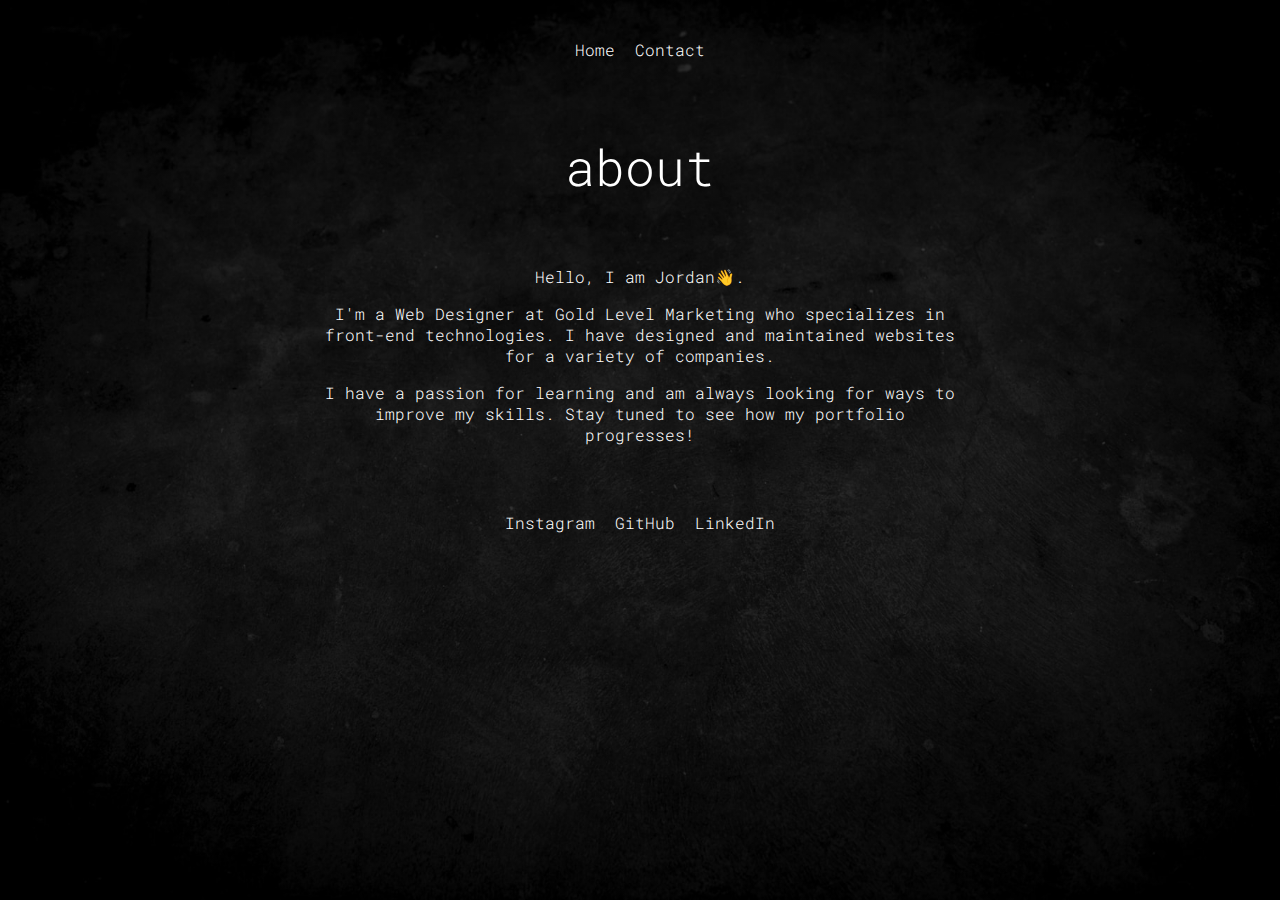
<file: src/pages/about.html>
<!DOCTYPE html>
<html lang="en">
  <head>
    <meta charset="UTF-8" />
    <meta http-equiv="X-UA-Compatible" content="IE=edge" />
    <meta name="viewport" content="width=device-width, initial-scale=1.0" />
    <title>About</title>
    <link rel="stylesheet" href="../styles.css" />
  </head>
  <body>
    <header>
      <ul>
        <a href="../../index.html"><li>Home</li></a>
        <a href="contact.html"><li>Contact</li></a>
      </ul>
    </header>

    <section>
      <h2 class="subtitle">about</h2>

      <div class="about-me">
        <p>Hello, I am Jordan👋.</p>

        <p>
          I'm a Web Designer at Gold Level Marketing who specializes in
          front-end technologies. I have designed and maintained websites for a
          variety of companies.
        </p>
        <p>
          I have a passion for learning and am always looking for ways to
          improve my skills. Stay tuned to see how my portfolio progresses!
        </p>
      </div>
    </section>

    <footer class="sub-pages-footer">
      <ul>
        <a href="https://www.instagram.com/jordnlnn/"><li>Instagram</li></a>
        <a href="https://github.com/jordnlnn"><li>GitHub</li></a>
        <a href=""><li>LinkedIn</li></a>
      </ul>
    </footer>
  </body>
</html>
</file>
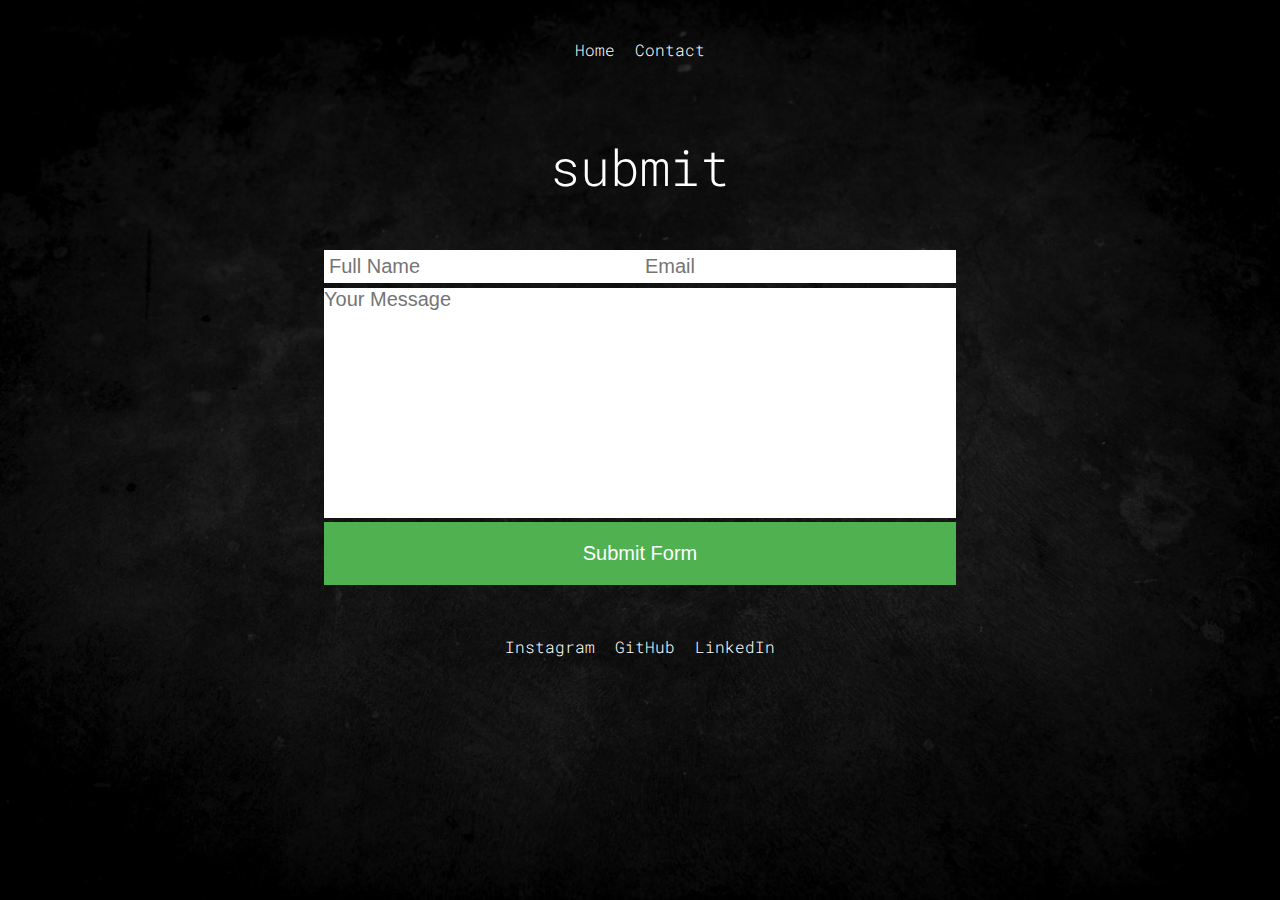
<file: src/pages/contact.html>
<!DOCTYPE html>
<html lang="en">
  <head>
    <meta charset="UTF-8" />
    <meta http-equiv="X-UA-Compatible" content="IE=edge" />
    <meta name="viewport" content="width=device-width, initial-scale=1.0" />
    <title>Contact Jordan</title>
    <link rel="stylesheet" href="../styles.css" />
  </head>
  <body>
    <header>
      <ul>
        <a href="../../index.html"><li>Home</li></a>
        <a href="contact.html"><li>Contact</li></a>
      </ul>
    </header>

    <section>
      <h2 class="subtitle">submit</h2>

      <div class="form-submit">
        <form name="submit-form" target="_blank" method="POST" netlify>
          <input type="hidden" name="_captcha" value="false" />

          <input type="hidden" name="_next" />

          <div class="form-row">
            <input
              name="name"
              class="form-control"
              placeholder="Full Name"
              required
            />
            <input
              name="email"
              class="form-control"
              placeholder="Email"
              required
            />
          </div>
          <textarea
            placeholder="Your Message"
            name="message"
            rows="10"
            required
          ></textarea>
          <button type="submit">Submit Form</button>
        </form>
      </div>
    </section>

    <footer class="sub-pages-footer">
      <ul>
        <a href="https://www.instagram.com/jordnlnn/"><li>Instagram</li></a>
        <a href="https://github.com/jordnlnn"><li>GitHub</li></a>
        <a href=""><li>LinkedIn</li></a>
      </ul>
    </footer>
  </body>
</html>
</file>
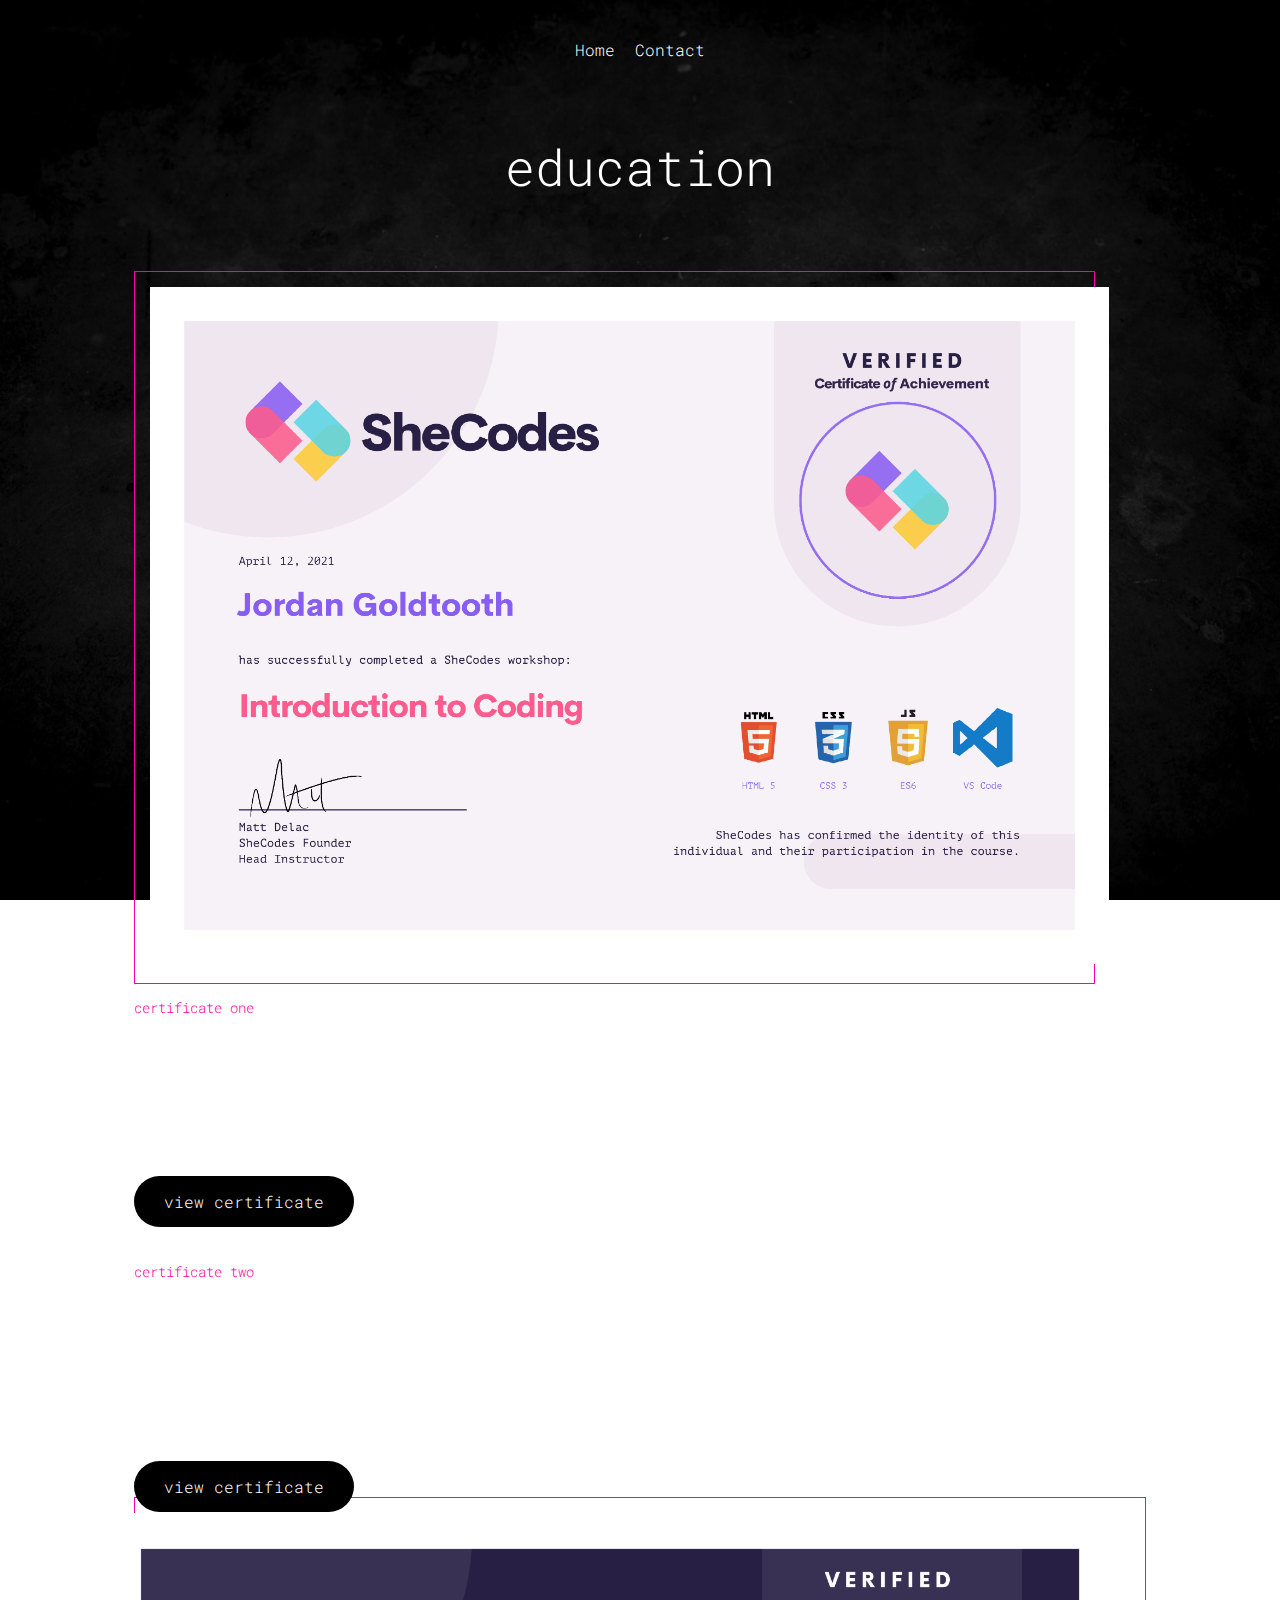
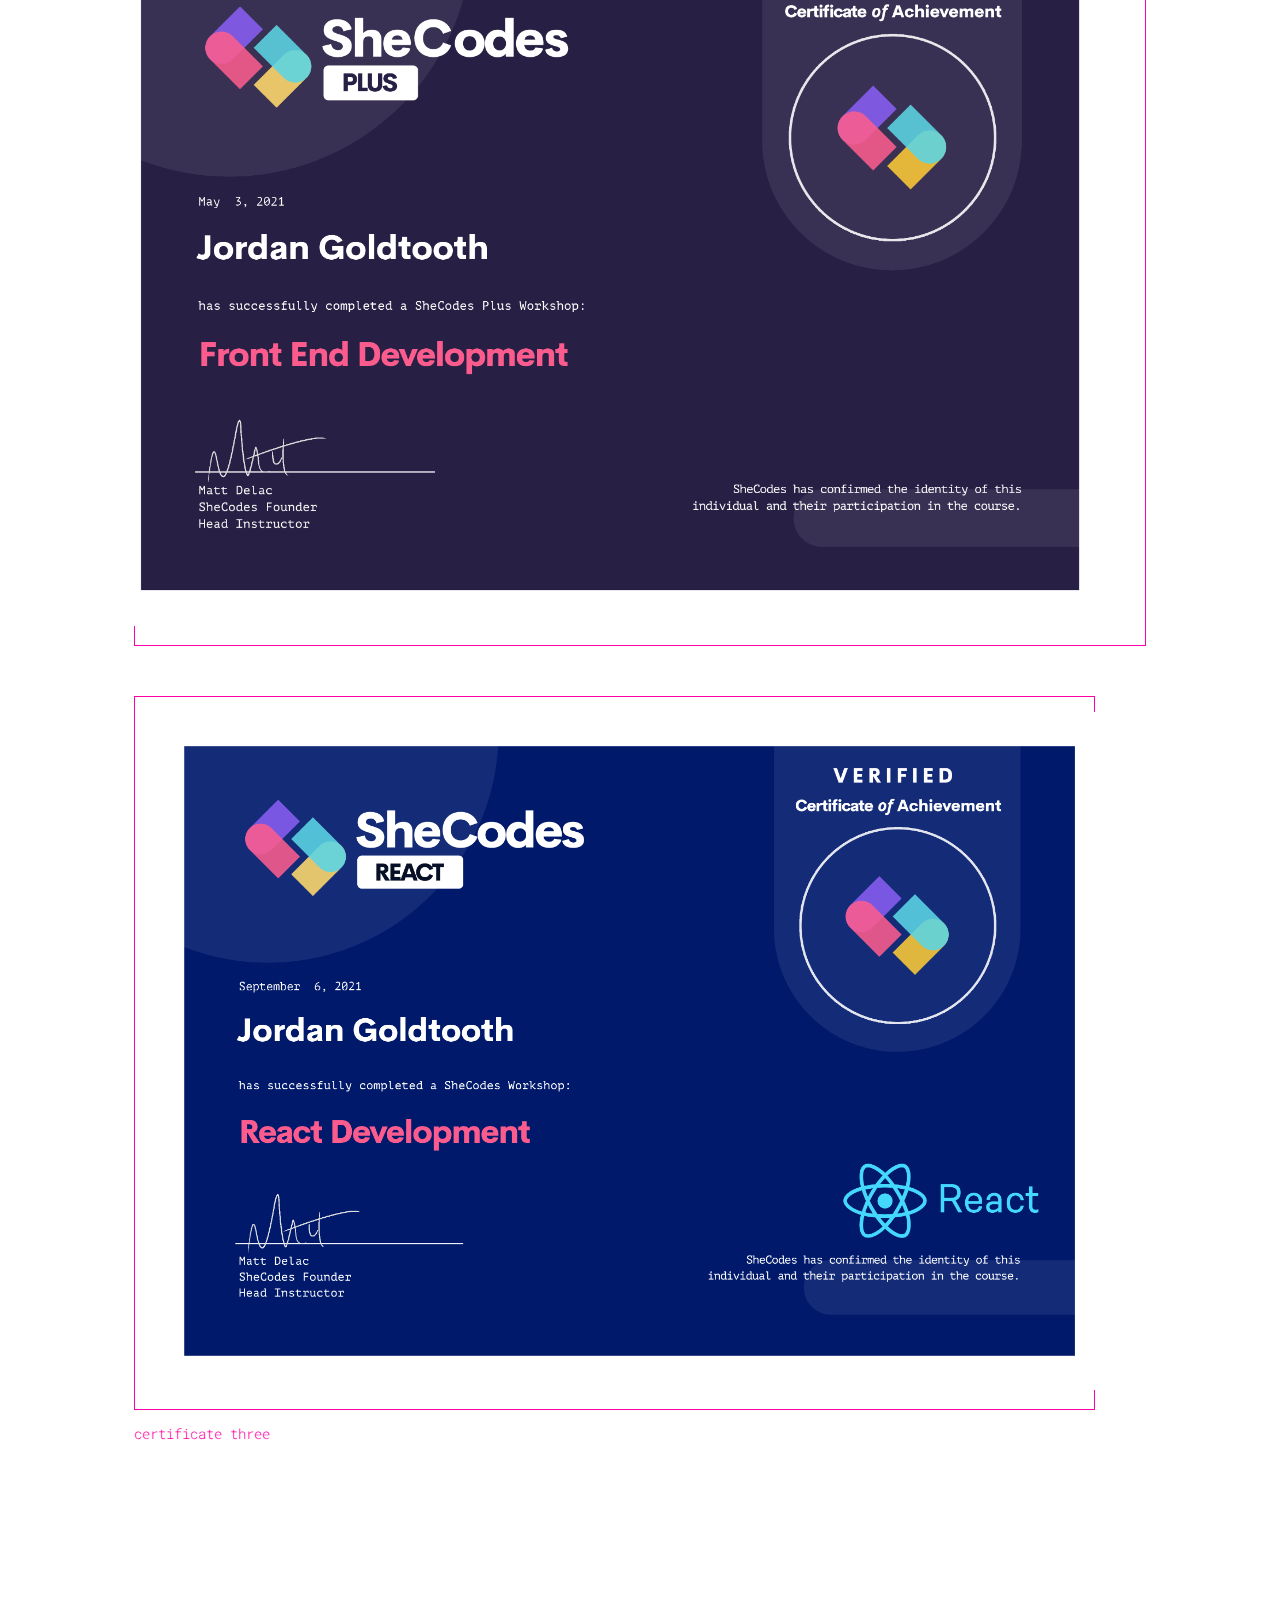
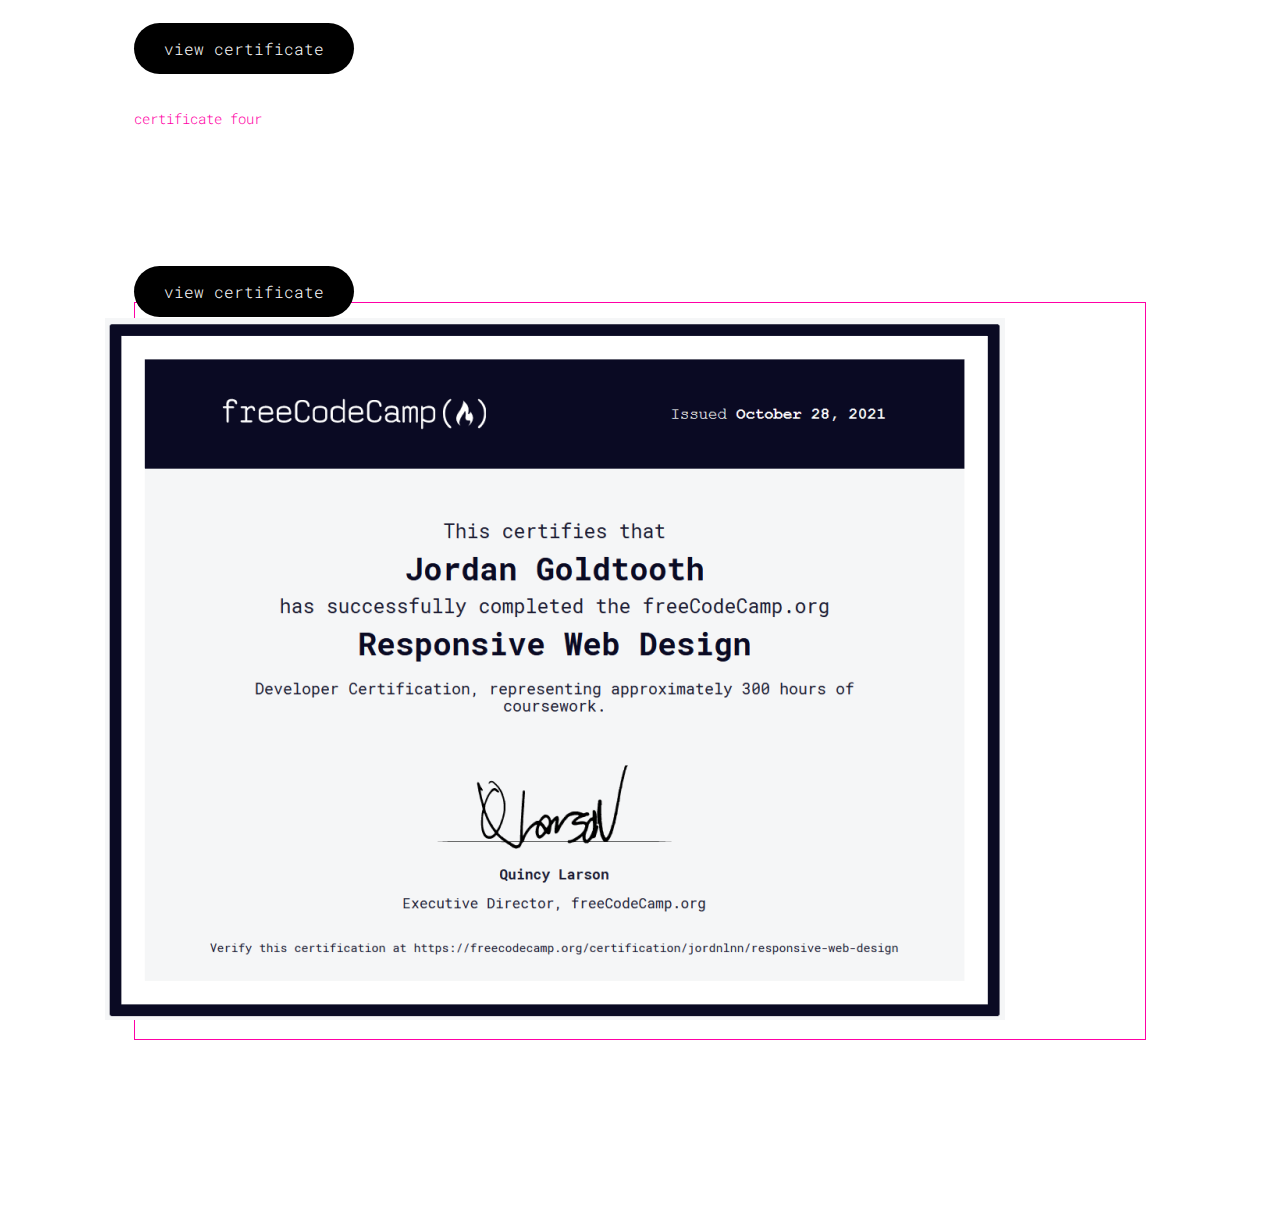
<file: src/pages/education.html>
<!DOCTYPE html>
<html lang="en">
  <head>
    <meta charset="UTF-8" />
    <meta http-equiv="X-UA-Compatible" content="IE=edge" />
    <meta name="viewport" content="width=device-width, initial-scale=1.0" />
    <title>Education</title>
    <!--bootstrap-->
    <link
      href="https://cdn.jsdelivr.net/npm/bootstrap@5.1.3/dist/css/bootstrap.min.css"
      rel="stylesheet"
      integrity="sha384-1BmE4kWBq78iYhFldvKuhfTAU6auU8tT94WrHftjDbrCEXSU1oBoqyl2QvZ6jIW3"
      crossorigin="anonymous"
    />

    <!--css stylesheet-->
    <link rel="stylesheet" href="../styles.css" />
  </head>

  <body>
    <header>
      <ul>
        <a href="../../index.html"><li>Home</li></a>
        <a href="contact.html"><li>Contact</li></a>
      </ul>
    </header>

    <section>
      <h2 class="subtitle">education</h2>
      <br />
      <!--bootstrap container begins-->

      <div class="container education-details">
        <!--first row begins-->
        <div class="row">
          <!--first column-->
          <div class="col align-self-center text-center mt-4 first-column">
            <img
              src="../../intro-to-coding-shecodes-cert.png"
              id="intro-to-coding-img"
              class="img-fluid"
            />
          </div>
          <!--second column-->
          <div class="col align-self-center second-column">
            <p class="date-details">certificate one</p>
            <h4 class="project-title">Introduction To Coding</h4>
            <p class="certificate-description">
              Completed in April 2021 at the SheCodes Workshops. Taking this
              workshop I learned about HTML, CSS, and Javascript.
            </p>

            <a
              href="https://www.shecodes.io/certificates/8cbd544f778a0fa673c24ef33a76ca03"
              class="certificate-link"
              >view certificate</a
            >
          </div>
        </div>

        <!--second row begins-->
        <div class="row">
          <!--first column-->
          <div class="col align-self-center second-column">
            <p class="date-details">certificate two</p>
            <h4 class="project-title">Front End Development</h4>
            <p class="certificate-description">
              Completed in May 2021 with the SheCodes Workshops. In this
              workshop I learned about applying my front-end development skills
              to build a weather app that utilizes the OpenWeather API to
              display real-world weather.
            </p>
            <a
              href="https://www.shecodes.io/certificates/3c76e2236ccffea95a9188031184d95c"
              class="certificate-link"
              >view certificate</a
            >
          </div>
          <!--second column-->
          <div
            class="col align-self-center text-center mt-4 alternating-column"
          >
            <img
              src="../../front-end-development-shecodes-cert.png"
              class="alternating-img"
            />
          </div>
        </div>
        <!--second row ends-->

        <!--third row begins-->
        <div class="row">
          <!--first column-->
          <div class="col align-self-center text-center mt-4 first-column">
            <img src="../../react-shecodes-cert.png" class="img-fluid" />
          </div>
          <!--second column-->
          <div class="col align-self-center second-column">
            <p class="date-details">certificate three</p>
            <h4 class="project-title">React Development</h4>
            <p class="certificate-description">
              Completed in September 2021 with the SheCodes Workshops. In this
              workshop I built two projects (a new weather app and a dictionary
              page) that utilizes the OpenWeather API, Pexels API, and the Free
              Dictionary API.
            </p>
            <a
              href="https://www.shecodes.io/certificates/7d6d7be633e26110ea2c4dd05a8e5daf"
              class="certificate-link"
              >view certificate</a
            >
          </div>
        </div>

        <!--fourth row begins-->
        <div class="row">
          <!--first column-->
          <div class="col align-self-center second-column">
            <p class="date-details">certificate four</p>
            <h4 class="project-title">Responsive Web Design</h4>
            <p class="certificate-description">
              Completed in October 2021 with the FreeCodeCamp online curriculum.
            </p>
            <a
              href="https://www.freecodecamp.org/certification/jordnlnn/responsive-web-design"
              class="certificate-link"
              >view certificate</a
            >
          </div>
          <!--second column-->

          <div
            class="col align-self-center text-center mt-4 alternating-column"
          >
            <img
              src="../../fcc-responsive-web-design-cert-resized.png"
              class="alternating-img"
            />
          </div>
        </div>
        <!--fourth row ends-->

        <!--last container div-->
      </div>
    </section>

    <footer class="sub-pages-footer">
      <ul>
        <a href="https://www.instagram.com/jordnlnn/"><li>Instagram</li></a>
        <a href="https://github.com/jordnlnn"><li>GitHub</li></a>
        <a href=""><li>LinkedIn</li></a>
      </ul>
    </footer>
  </body>
</html>
</file>
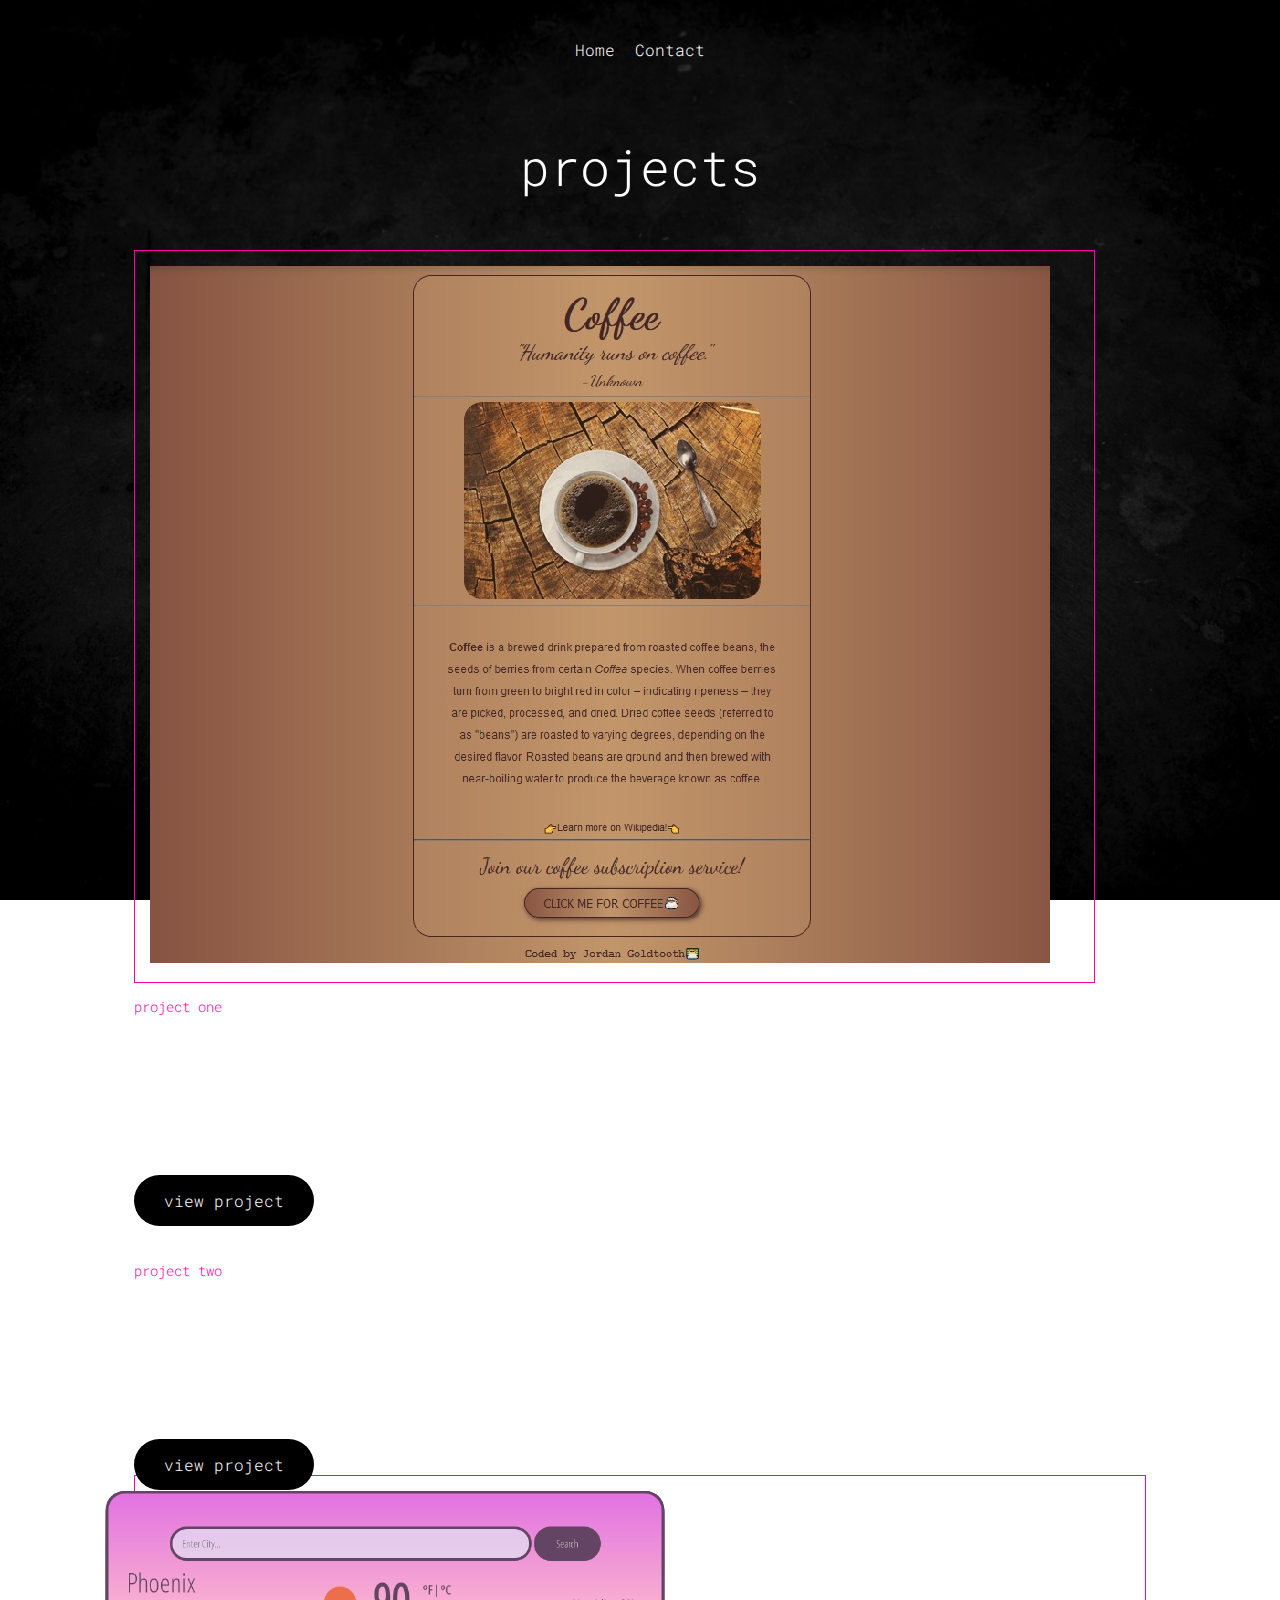
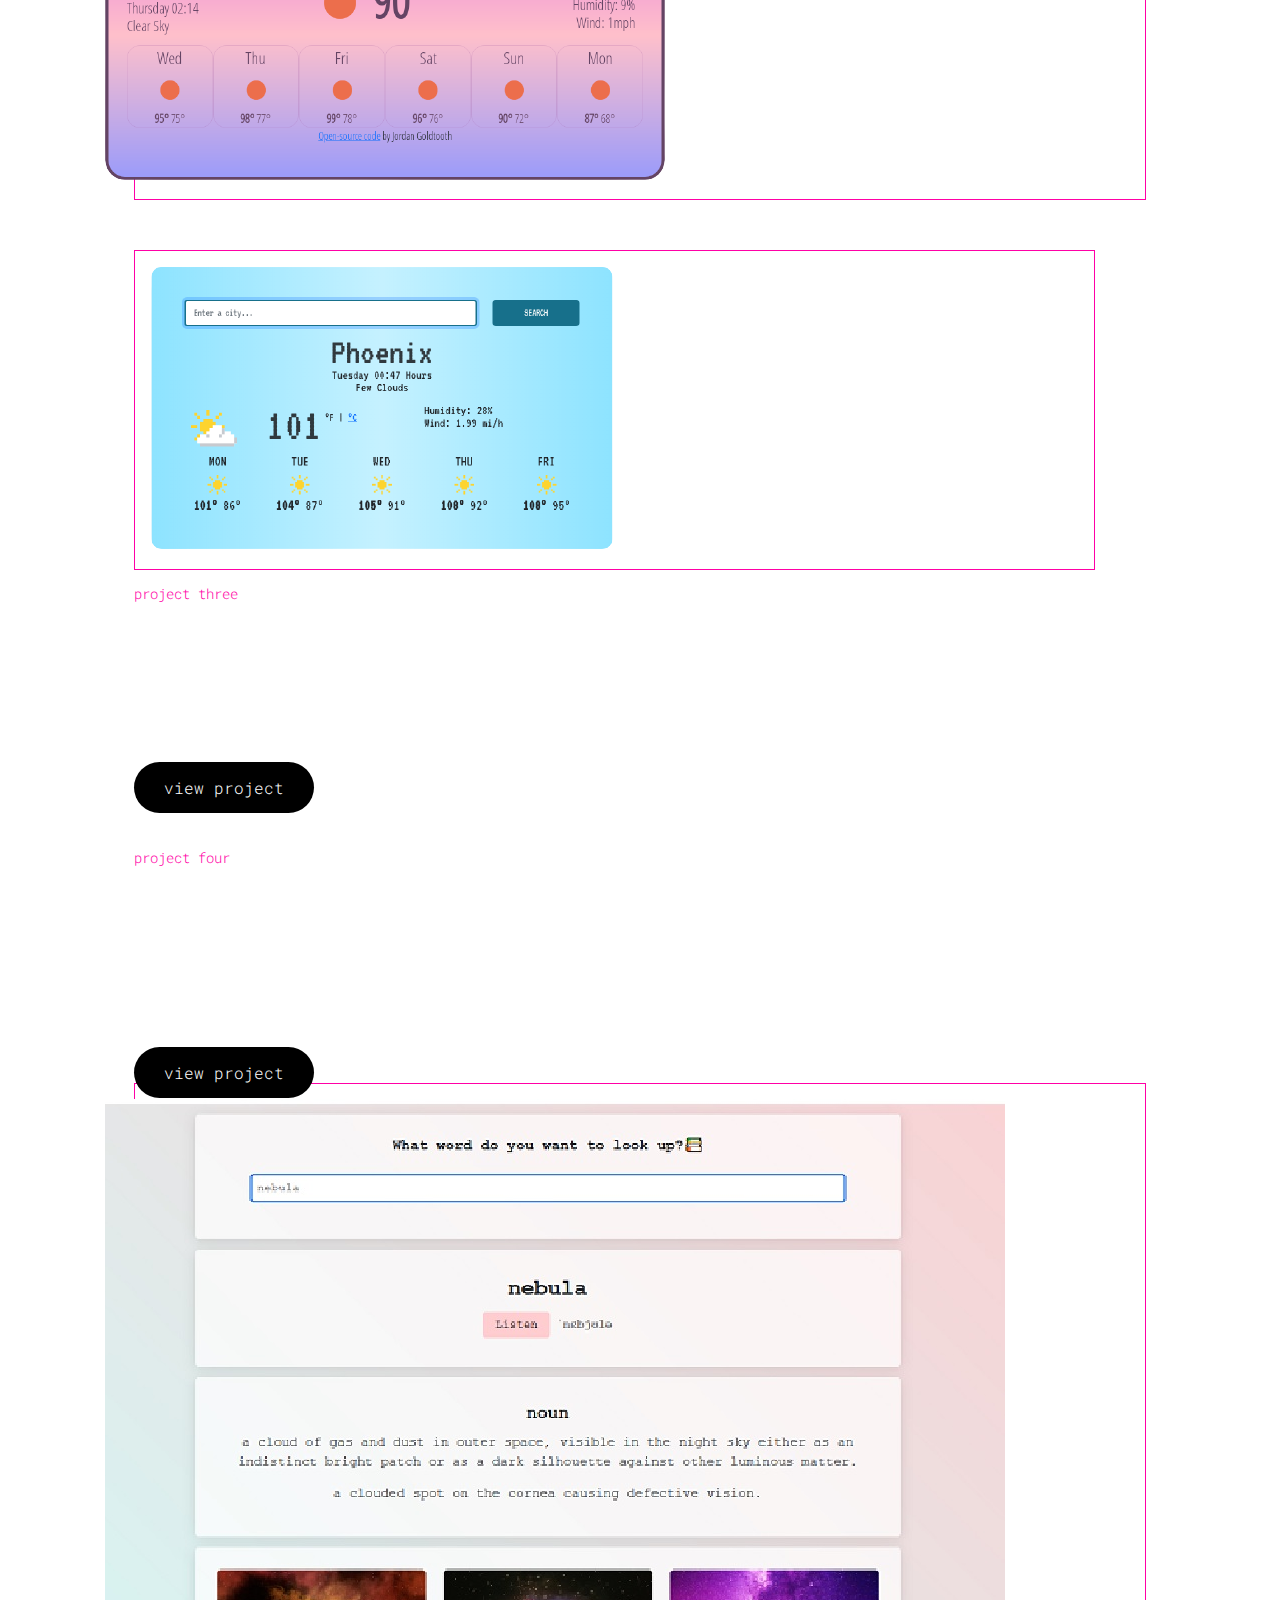
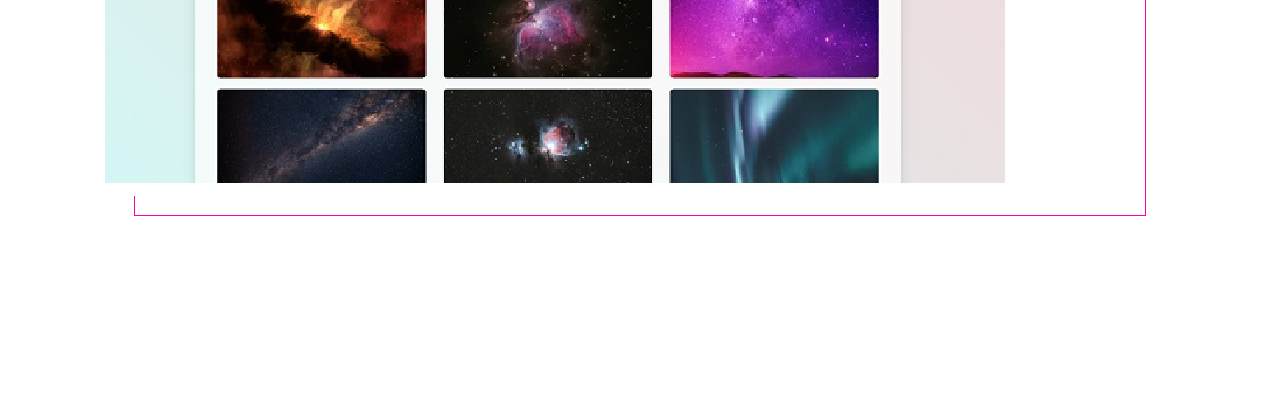
<file: src/pages/projects.html>
<!DOCTYPE html>
<html lang="en">
  <head>
    <meta charset="UTF-8" />
    <meta http-equiv="X-UA-Compatible" content="IE=edge" />
    <meta name="viewport" content="width=device-width, initial-scale=1.0" />
    <title>Projects</title>
    <!--bootstrap-->
    <link
      href="https://cdn.jsdelivr.net/npm/bootstrap@5.1.3/dist/css/bootstrap.min.css"
      rel="stylesheet"
      integrity="sha384-1BmE4kWBq78iYhFldvKuhfTAU6auU8tT94WrHftjDbrCEXSU1oBoqyl2QvZ6jIW3"
      crossorigin="anonymous"
    />
    <!--css stylesheet-->
    <link rel="stylesheet" href="../styles.css" />
  </head>
  <body>
    <header>
      <ul>
        <a href="../../index.html"><li>Home</li></a>
        <a href="contact.html"><li>Contact</li></a>
      </ul>
    </header>

    <section>
      <h2 class="subtitle">projects</h2>

      <div class="container education-details">
        <!--first row begins-->
        <div class="row">
          <!--first column-->
          <div class="col align-self-center text-center mt-4 first-column">
            <img
              src="../../coffee-landing-page.jpg"
              id="coffee-landing-page-pic"
              class="img-fluid"
            />
          </div>
          <!--second column-->
          <div class="col align-self-center second-column">
            <p class="date-details">project one</p>
            <h4 class="project-title">Coffee Landing Page</h4>
            <p class="project-details">
              Static landing page that contains an interactive question. Built
              with HTML, CSS, and Javascript. Completed in April 2021.
            </p>

            <a
              href="https://www.shecodes.io/workshops/shecodes-online-workshop-60-0/projects/292319"
              class="certificate-link"
              >view project</a
            >
          </div>
        </div>
        <!--first row ends-->

        <!--second row begins-->
        <div class="row">
          <!--first column-->
          <div class="col align-self-center second-column">
            <p class="date-details">project two</p>
            <h4 class="project-title">Weather Project</h4>

            <p class="project-details">
              Weather application that uses the OpenWeather API to display the
              weather in real time in a 6-day format. Built with HTML, CSS,
              Bootstrap, and Javascript.
            </p>
            <a
              href="https://dazzling-swanson-d72047.netlify.app"
              class="certificate-link"
              >view project</a
            >
          </div>
          <!--second column-->
          <div
            class="col align-self-center text-center mt-4 alternating-column"
          >
            <img
              src="../../first-weather-project-cropped.png"
              class="alternating-img"
            />
          </div>
        </div>
        <!--second row ends-->

        <!--third row begins-->
        <div class="row">
          <!--first column-->
          <div class="col align-self-center text-center mt-4 first-column">
            <img
              src="../../react-weather-project-cropped.png"
              id="intro-to-coding-img"
              class="img-fluid"
            />
          </div>
          <!--second column-->
          <div class="col align-self-center second-column">
            <p class="date-details">project three</p>
            <h4 class="project-title">Weather Project 2.0</h4>
            <p class="project-details">
              Weather application that uses the OpenWeather API to display the
              weather in real time in a 5-day format. Built with HTML, CSS,
              Bootstrap, and React.
            </p>

            <a
              href="https://youthful-neumann-4996fb.netlify.app"
              class="certificate-link"
              >view project</a
            >
          </div>
        </div>
        <!--third row ends-->

        <!--fourth row begins-->
        <div class="row">
          <!--first column-->
          <div class="col align-self-center second-column">
            <p class="date-details">project four</p>
            <h4 class="project-title">Dictionary Project</h4>

            <p class="project-details">
              Dictionary landing page where you can search for words, listen to
              pronunciation, see different definitions based on word type, and
              see example photos. Built with HTML, CSS, React, Bootstrap, Pexels
              API, and Free Dictionary API.
            </p>
            <a
              href="https://zealous-bartik-1e08ce.netlify.app"
              class="certificate-link"
              >view project</a
            >
          </div>
          <!--second column-->
          <div
            class="col align-self-center text-center mt-4 alternating-column"
          >
            <img src="../../react-dictionary.jpg" class="alternating-img" />
          </div>
        </div>
        <!--fourth row ends-->
      </div>
    </section>

    <footer class="sub-pages-footer">
      <ul>
        <a href="https://www.instagram.com/jordnlnn/"><li>Instagram</li></a>
        <a href="https://github.com/jordnlnn"><li>GitHub</li></a>
        <a href=""><li>LinkedIn</li></a>
      </ul>
    </footer>
  </body>
</html>
</file>
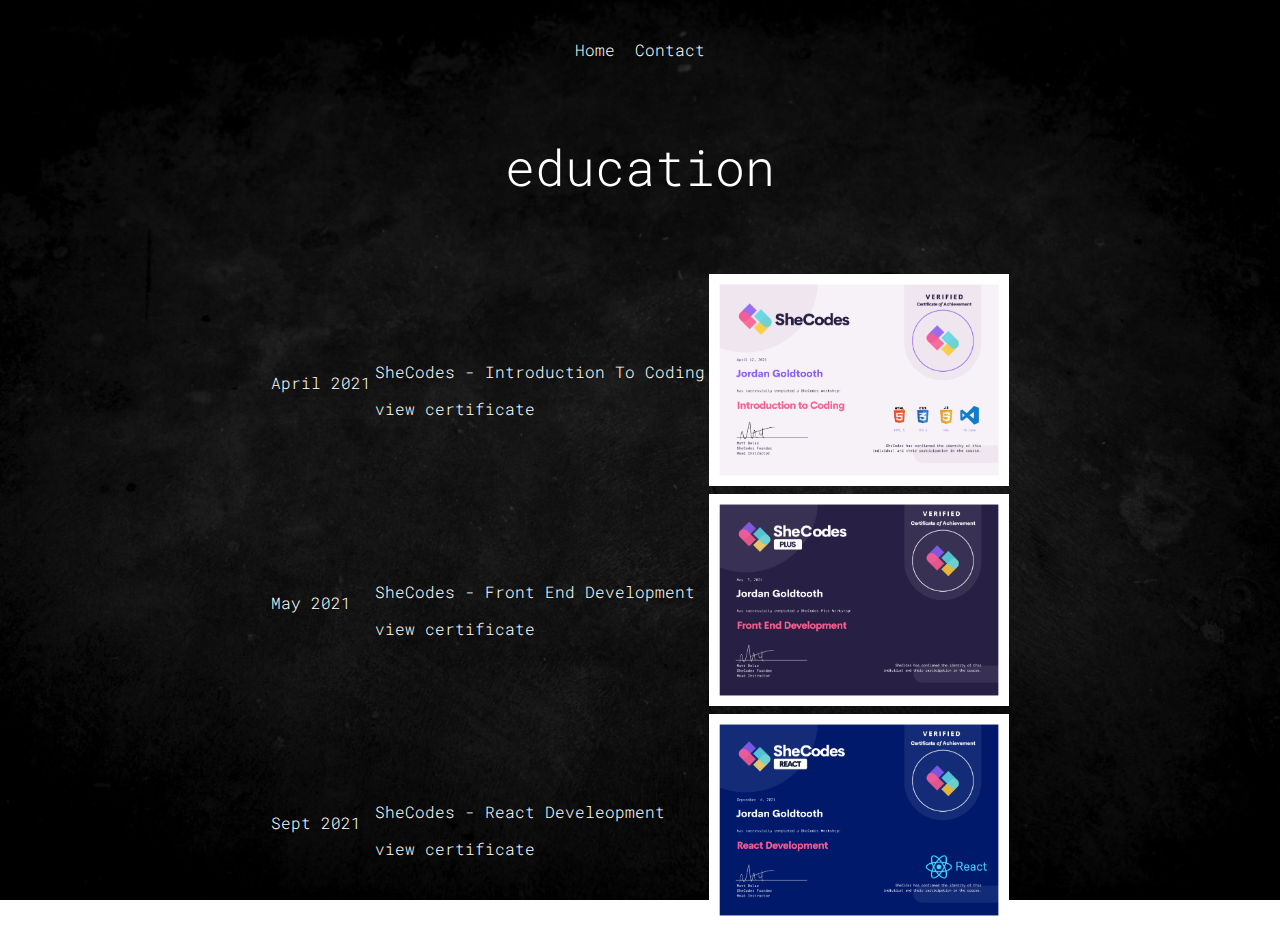
<file: src/pages/stack.html>
<!DOCTYPE html>
<html lang="en">
  <head>
    <meta charset="UTF-8" />
    <meta http-equiv="X-UA-Compatible" content="IE=edge" />
    <meta name="viewport" content="width=device-width, initial-scale=1.0" />
    <title>Stack</title>
    <link rel="stylesheet" href="../styles.css" />
  </head>

  <body>
    <header>
      <ul>
        <a href="../../index.html"><li>Home</li></a>
        <a href="contact.html"><li>Contact</li></a>
      </ul>
    </header>

    <section>
      <h2 class="subtitle">education</h2>
      <br />
      <!--<h2>HTML</h2>
      <h2>CSS</h2>
      <h2>JavaScript</h2>
      <h2>React</h2>-->
      <table class="work-details">
        <tr>
          <td>April 2021</td>
          <td>
            <p>SheCodes - Introduction To Coding</p>
            <a
              href="https://www.shecodes.io/certificates/8cbd544f778a0fa673c24ef33a76ca03"
              >view certificate</a
            >
          </td>
          <td>
            <img
              src="../../intro-to-coding-shecodes-cert.png"
              id="intro-to-coding-img"
              width="300px"
            />
          </td>
        </tr>
        <tr>
          <td>May 2021</td>
          <td>
            <p>SheCodes - Front End Development</p>
            <a
              href="https://www.shecodes.io/certificates/3c76e2236ccffea95a9188031184d95c"
              >view certificate</a
            >
          </td>
          <td>
            <img
              src="../../front-end-development-shecodes-cert.png"
              id="intro-to-coding-img"
              width="300px"
            />
          </td>
        </tr>
        <tr>
          <td>Sept 2021</td>
          <td>
            <p>SheCodes - React Develeopment</p>
            <a
              href="https://www.shecodes.io/certificates/7d6d7be633e26110ea2c4dd05a8e5daf"
              >view certificate</a
            >
          </td>
          <td>
            <img
              src="../../react-shecodes-cert.png"
              id="intro-to-coding-img"
              width="300px"
            />
          </td>
        </tr>
      </table>
    </section>

    <!--<footer>
      <ul>
        <a href="https://www.instagram.com/jordnlnn/"><li>Instagram</li></a>
        <a href="https://github.com/jordnlnn"><li>GitHub</li></a>
        <a href=""><li>LinkedIn</li></a>
      </ul>
    </footer>-->
  </body>
</html>
</file>
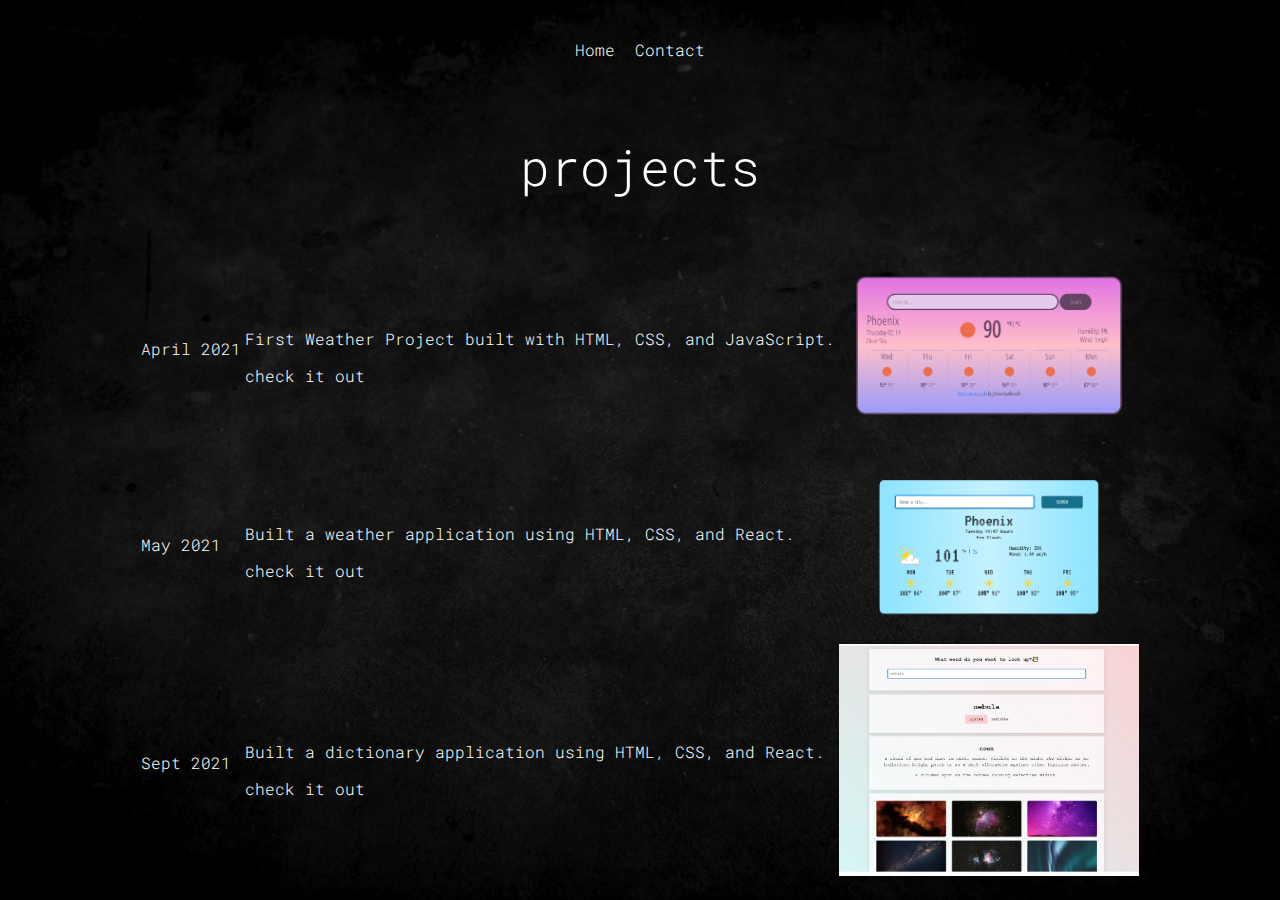
<file: src/pages/work.html>
<!DOCTYPE html>
<html lang="en">
  <head>
    <meta charset="UTF-8" />
    <meta http-equiv="X-UA-Compatible" content="IE=edge" />
    <meta name="viewport" content="width=device-width, initial-scale=1.0" />
    <title>Jordan's Work</title>
    <link rel="stylesheet" href="../styles.css" />
  </head>
  <body>
    <header>
      <ul>
        <a href="../../index.html"><li>Home</li></a>
        <a href="contact.html"><li>Contact</li></a>
      </ul>
    </header>

    <section>
      <h2 class="subtitle">projects</h2>

      <table class="work-details">
        <tr>
          <td>April 2021</td>
          <td>
            <p>First Weather Project built with HTML, CSS, and JavaScript.</p>
            <a href="https://dazzling-swanson-d72047.netlify.app/"
              >check it out</a
            >
          </td>
          <td>
            <img
              src="../../first-weather-project-removebg-preview.png"
              width="300px"
            />
          </td>
        </tr>
        <tr>
          <td>May 2021</td>
          <td>
            <p>Built a weather application using HTML, CSS, and React.</p>
            <a href="https://youthful-neumann-4996fb.netlify.app/"
              >check it out</a
            >
          </td>
          <td>
            <img
              src="../../react-weather-project-removebg-preview.png"
              width="300px"
            />
          </td>
        </tr>
        <tr>
          <td>Sept 2021</td>
          <td>
            <p>Built a dictionary application using HTML, CSS, and React.</p>
            <a href="https://zealous-bartik-1e08ce.netlify.app/"
              >check it out</a
            >
          </td>
          <td>
            <img src="../../react-dictionary.jpg" width="300px" />
          </td>
        </tr>
      </table>
    </section>

    <!--<footer class="sub-pages-footer">
      <ul>
        <a href="https://www.instagram.com/jordnlnn/"><li>Instagram</li></a>
        <a href="https://github.com/jordnlnn"><li>GitHub</li></a>
        <a href=""><li>LinkedIn</li></a>
      </ul>
    </footer>-->
  </body>
</html>
</file>
<file: src/styles.css>
@import url("https://fonts.googleapis.com/css2?family=Roboto+Mono:wght@100;300;400;500;700&display=swap");

body {
  /*background-color: rgb(20, 20, 20);*/
  background-image: linear-gradient(rgba(0, 0, 0, 0.3), rgba(0, 0, 0, 0.3)),
    url(./peter-gargiulo-cGNCepznaV8-unsplash.jpg);
  color: rgb(255, 255, 255);
  font-family: "Roboto Mono", monospace;
  font-weight: 300;
  background-attachment: fixed;
  background-position: center;
  background-repeat: no-repeat;
  background-size: cover;
}

header {
  display: flex;
  justify-content: center;
}

header ul {
  display: flex;
  padding: 10px 10px 50px 10px;
}

li {
  list-style: none;
  margin: 5px 10px;
}

h1 {
  font-size: 100px;
  font-weight: 700;
  margin: 0;
  line-height: 1.2em;
}
@media only screen and (max-width: 810px) {
  h1 {
    font-size: 75px;
  }
}
@media only screen and (max-width: 450px) {
  h1 {
    font-size: 50px;
  }
}
h2 {
  margin: 3px;
  font-weight: 300;
  text-align: center;
}

h3 {
  margin: 0;
}

.subtitle {
  font-size: 50px;
  margin-bottom: 50px;
}

section {
  display: flex;
  flex-direction: column;
  align-items: center;
}

.hero-section {
  margin-top: 18vh;
  text-align: center;
}

.light-text {
  font-weight: 100;
}

footer {
  position: fixed;
  bottom: 0;
  left: 0;
  display: flex;
  flex-direction: column;
  align-items: center;
  width: 100%;
}

footer ul {
  display: flex;
  padding: 30px;
}

.options {
  display: flex;
}

.options a {
  margin: 40px 10px;
}

a {
  text-decoration: none;
  color: rgb(255, 255, 255);
}

.socials {
  width: 100px;
  height: 320px;
  background-color: rgb(255, 0, 166);
  border-radius: 30px 0 0 30px;
  position: fixed;
  right: 0;
  top: 27vh;
}

.social {
  width: 100%;
  height: 33%;
  display: flex;
  align-items: center;
  justify-content: center;
}

.wave {
  fill: rgb(0, 0, 0);
  width: 100vw;
  height: 55vh;
  position: fixed;
  bottom: 0;
  left: 0;
}

.social i {
  color: rgb(255, 255, 255);
  font-size: 45px;
}

a:hover {
  color: rgb(255, 0, 166);
}

@media only screen and (max-width: 600px) {
  .socials {
    display: none;
  }
}

/*education page*/

p.date-details {
  font-size: 14px;
  font-weight: 300;
  color: rgb(255, 0, 166);
  margin-bottom: 0px;
}

h4.project-title {
  font-weight: 300;
  font-size: 22px;
  margin-bottom: 5px;
}

p.project-details,
p.certificate-description {
  font-weight: 100;
  font-size: 16px;
  margin-bottom: 6%;
}

.first-column {
  border: 1px solid rgb(255, 0, 166);
  padding: 0px;
  margin-right: 5%;
}
.second-column {
  margin-right: 5%;
}
.alternating-column {
  border: 1px solid rgb(255, 0, 166);
  padding: 0px;
}

.img-fluid {
  max-width: 100%;
  height: auto;
  margin-top: 15px !important;
  margin-right: -30px !important;
  margin-bottom: 15px !important;
  margin-left: 15px !important;
  z-index: 0;
  position: relative;
}

.alternating-img {
  max-width: 100%;
  height: auto;
  margin-top: 15px !important;
  margin-right: 15px !important;
  margin-bottom: 15px !important;
  margin-left: -30px !important;
  z-index: 0;
  position: relative;
}
/*
@media only screen and (max-width: 600px) {
  .education-details {
    width: 85%;
  }
}
*/
.row {
  margin-top: auto;
  margin-left: auto;
  margin-right: auto;
  margin-bottom: 50px;
  position: relative;
}
@media only screen and (min-width: 1000px) {
  .row {
    width: 80%;
  }
}
@media only screen and (max-width: 999px) {
  .row {
    flex-direction: column;
    max-width: 55%;
  }
  .second-column {
    order: 2;
  }
  .img-fluid,
  .alternating-img {
    margin-top: auto !important;
    margin-bottom: 5% !important;
    margin-left: auto !important;
    margin-right: auto !important;
  }
  .alternating-column {
    border: none;
    margin: auto !important;
  }
  .first-column {
    border: none;
    margin: auto !important;
  }
  p,
  h4 {
    text-align: center;
  }
  a.certificate-link {
    display: block;
    text-align: center;
  }
}

@media only screen and (max-width: 400px) {
  .row {
    flex-direction: column;
    max-width: 90%;
  }
}
a.certificate-link {
  background-color: rgb(0, 0, 0);
  padding: 15px 30px;
  border-radius: 30px;
}
a.certificate-link:hover {
  border: 1px solid rgb(255, 0, 166);
  background-color: rgba(0, 0, 0, 0);
}

.certificate-description {
  margin-bottom: 30px;
}

/*about page*/

.about-me {
  width: 50%;
  text-align: center;
}

.sub-pages-footer {
  position: relative;
}

@media only screen and (max-width: 600px) {
  .sub-pages-footer {
    position: relative;
  }
}

/*contact page*/

.form-submit {
  width: 50%;
}

.form-submit form {
  width: 100%;
}

.form-submit .form-row {
  display: flex;
  justify-content: space-between;
}

.form-row .form-control {
  width: 50%;
  border: none;
  font-size: 20px;
  padding: 5px;
  font-family: "Poppins", sans-serif;
}

.form-row .form-control:focus,
.form-submit textarea:focus {
  outline: 0;
  background-color: #cecece;
}

.form-submit textarea {
  font-family: "Poppins", sans-serif;
  width: 100%;
  border: none;
  padding: 0;
  resize: none;
  margin-top: 5px;
  font-size: 20px;
}

form button {
  width: 100%;
  background-color: rgb(79, 177, 79);
  color: rgb(255, 255, 255);
  border: none;
  font-family: "Poppins", sans-serif;
  padding: 20px;
  font-size: 20px;
}

@media only screen and (max-width: 600px) {
  .form-submit {
    width: 80%;
  }

  .form-submit .form-row {
    display: flex;
    flex-direction: column;
  }

  .form-row .form-control {
    width: 100%;
    margin-top: 5px;
  }
}
</file>
